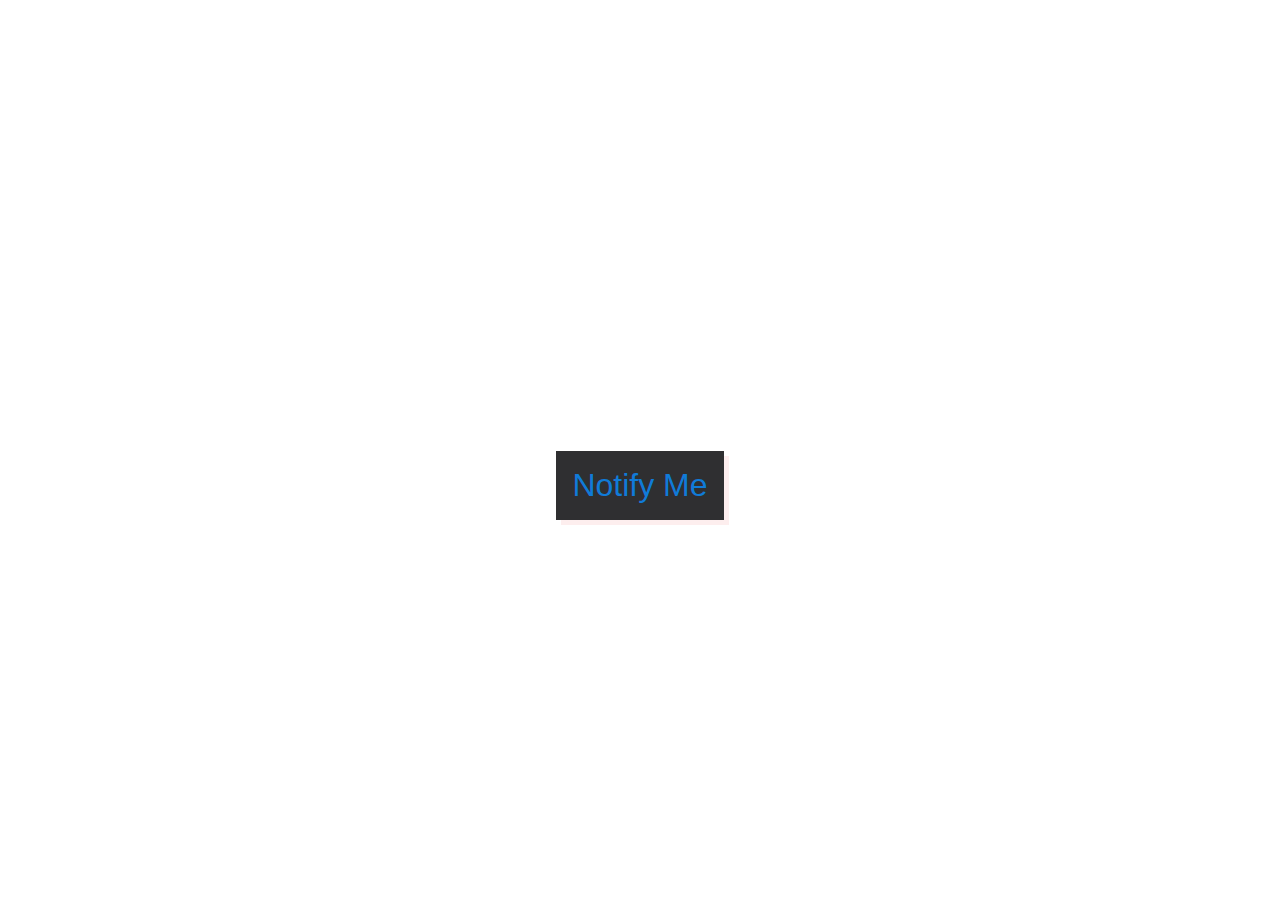
<file: Bell-Notification-Project/index.html>
<!DOCTYPE html>
<html lang="en">
<head>
    <meta charset="UTF-8">
    <meta name="viewport" content="width=device-width, initial-scale=1.0">
    <title>Bell Notification</title>
    <link rel="stylesheet" href="style.css">
    <link rel="stylesheet" href="https://cdnjs.cloudflare.com/ajax/libs/font-awesome/6.4.2/css/all.min.css" integrity="sha512-z3gLpd7yknf1YoNbCzqRKc4qyor8gaKU1qmn+CShxbuBusANI9QpRohGBreCFkKxLhei6S9CQXFEbbKuqLg0DA==" crossorigin="anonymous" referrerpolicy="no-referrer" />
</head>
<body>
    <div class="container">
        <div class="notification" id="_notification">
            <!-- <i class="fas fa-bell fa-3x bell"></i>    -->
        </div>
        <button class="button" id="_button"> Notify Me</button>
    </div>
    <script src="script.js"></script>
</body>
</html>
</file>
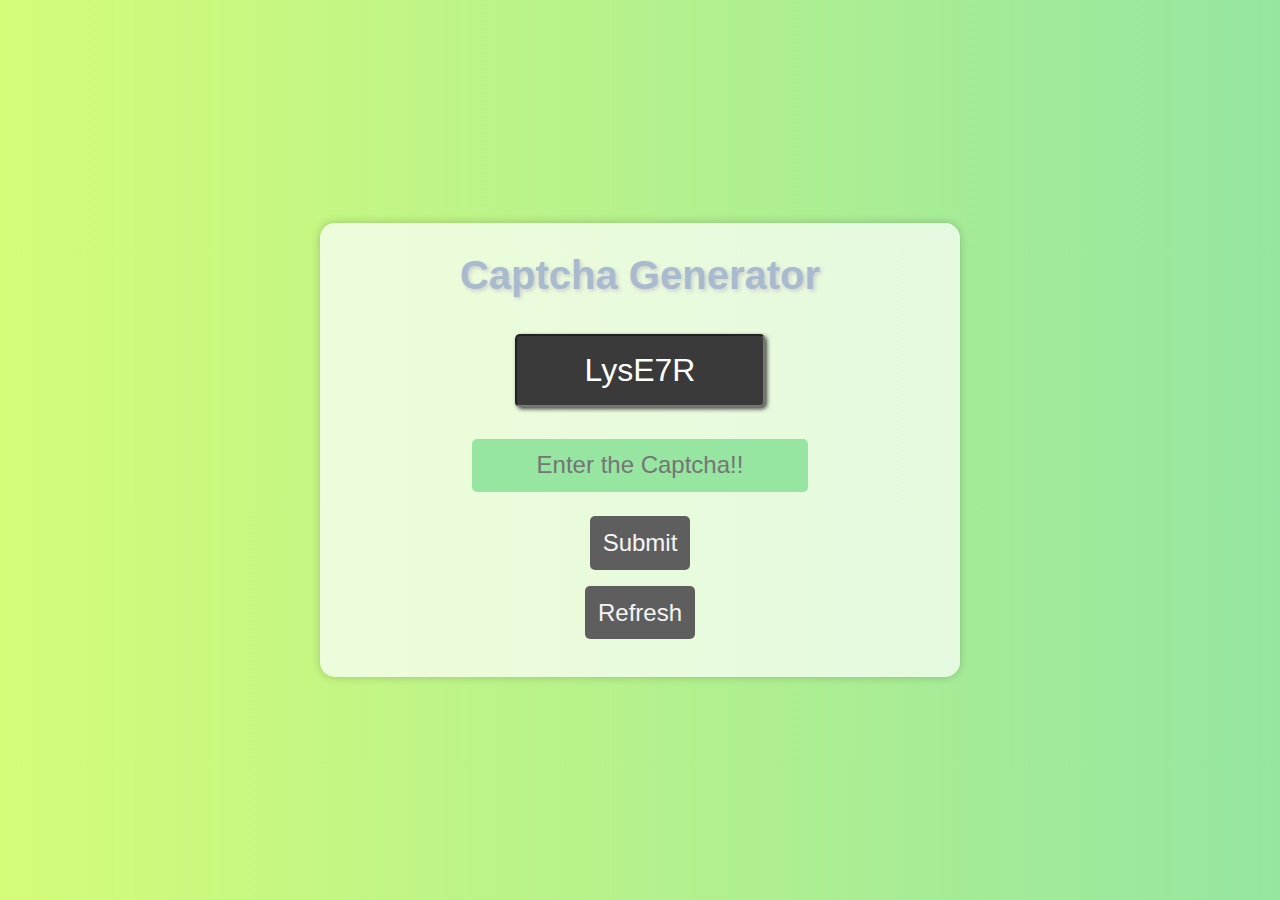
<file: Captcha-Generator/index.html>
<!DOCTYPE html>
<html lang="en">
<head>
    <meta charset="UTF-8">
    <meta name="viewport" content="width=device-width, initial-scale=1.0">
    <title>Captcha Generator</title>
    <link rel="stylesheet" href="style.css">
</head>
<body>
        <div class="container">
            <h2 class="status" id="_status"></h2>
            <div class="generator-box">
                <input type="text" readonly id="_generator" class="generator">
            </div>
            <div class="your-chance">
                <input type="text" class="client-text" id="_client-text" placeholder="Enter the Captcha!!">
            </div>
            <button class="submit" id="_submit" type="button">Submit</button>
            <button class="refresh" id="_refresh" type="button">Refresh</button>
        </div>
    <script src="script.js"></script>
</body>
</html>
</file>
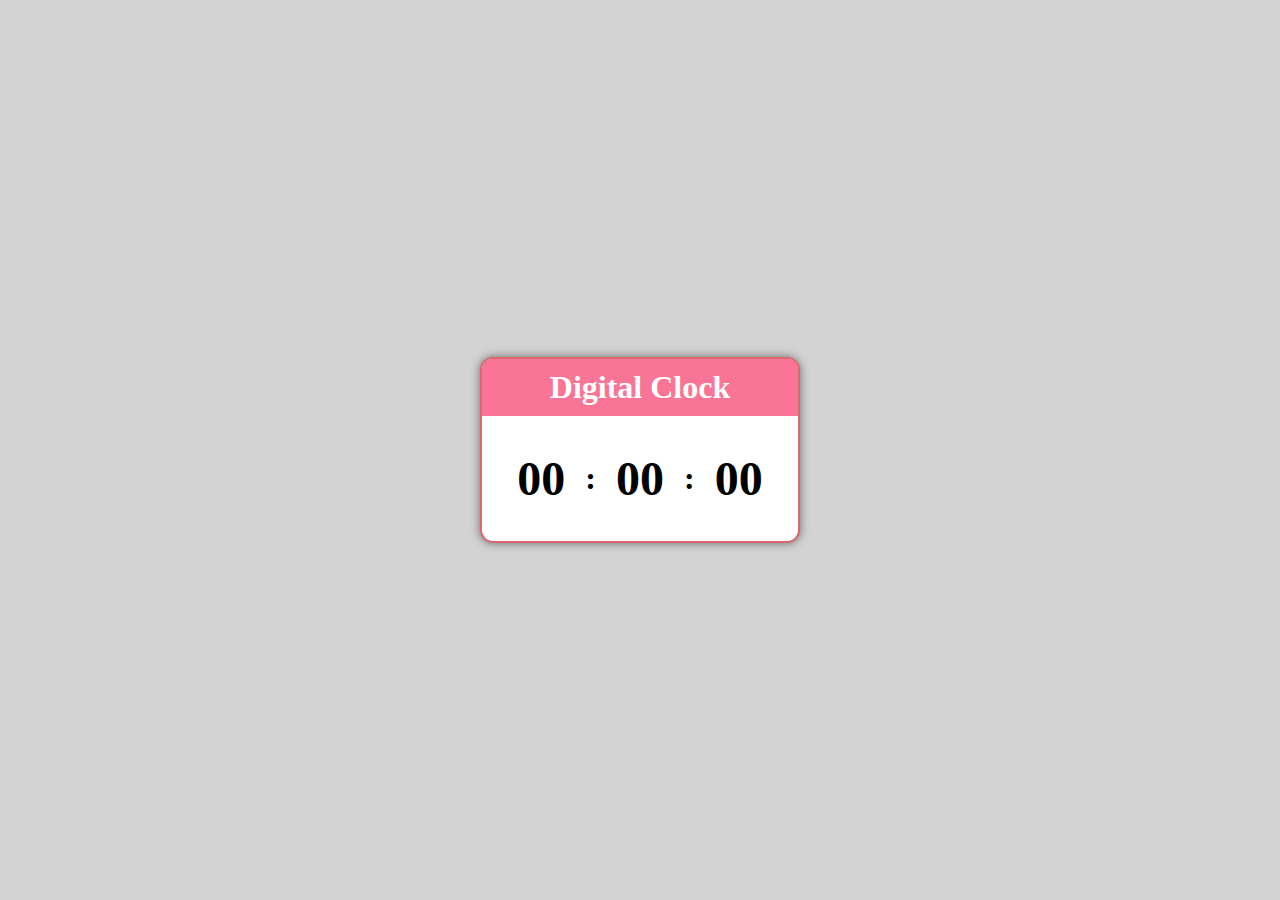
<file: Digital Clock/index.html>
<!DOCTYPE html>
<html lang="en">
<head>
    <meta charset="UTF-8">
    <meta http-equiv="X-UA-Compatible" content="IE=edge">
    <meta name="viewport" content="width=device-width, initial-scale=1.0">
    <title>Digital Clock</title>
    <link rel="stylesheet" href="style.css">
</head>
<body>

    <div class="container">
        <div class="card">
            <h1>Digital Clock</h1>
            <div class="clock">
                <span class="time-element" id ="hours">00</span>
                <span class="colon-element">:</span>
                <span class="time-element" id="minutes">00</span>
                <span class="colon-element">:</span>
                <span class="time-element" id="seconds">00</span>
            </div>
        </div>
    </div>

<script src="script.js"></script>
</body>
</html>
</file>
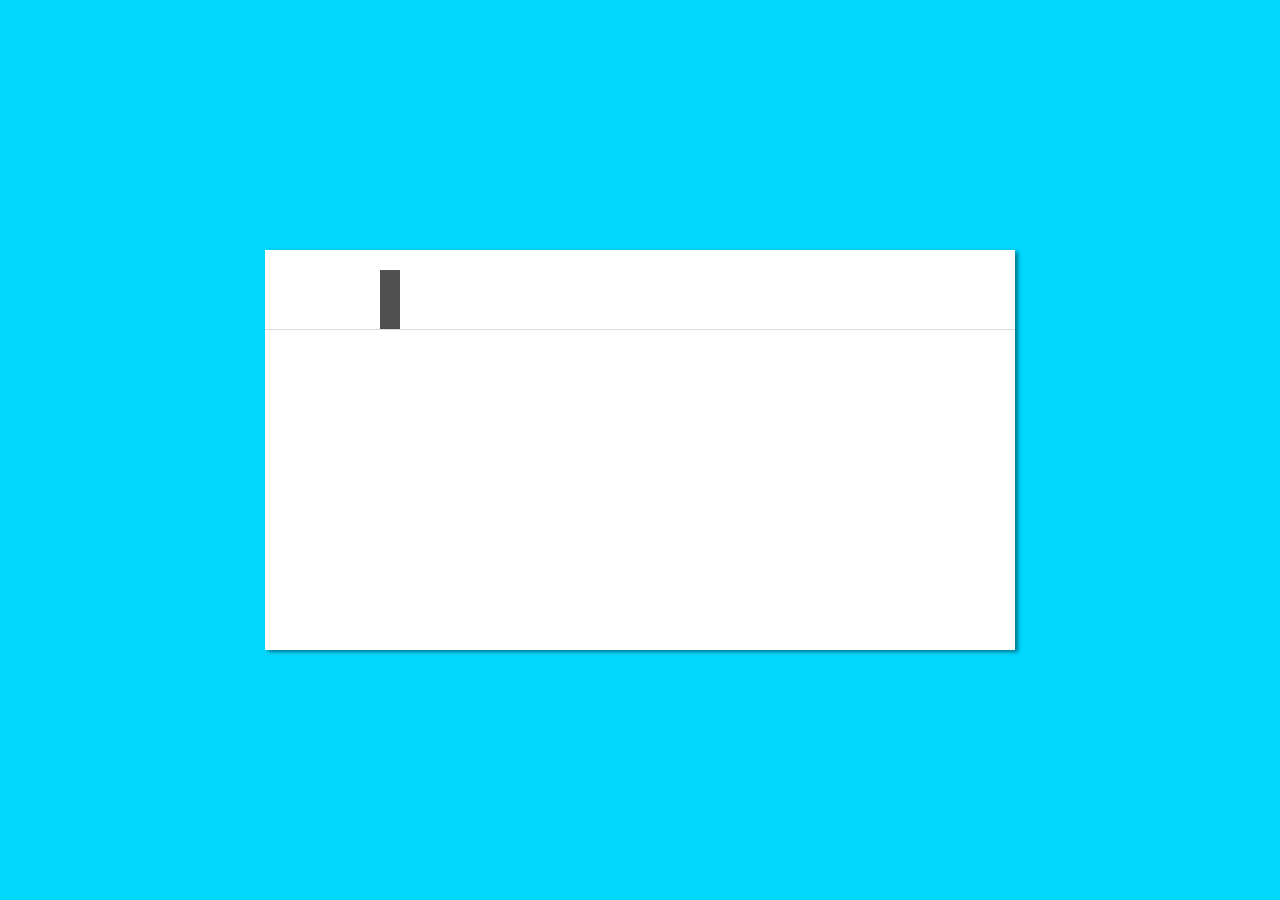
<file: JavaScript-Tabs-Preview/index.html>
<!DOCTYPE html>
<html lang="en">
<head>
    <meta charset="UTF-8">
    <meta name="viewport" content="width=device-width, initial-scale=1.0">
    <title>JavaScript Tabs</title>
    <link rel="stylesheet" href="style.css">
    <link rel="stylesheet" href="https://cdnjs.cloudflare.com/ajax/libs/font-awesome/6.4.2/css/all.min.css" integrity="sha512-z3gLpd7yknf1YoNbCzqRKc4qyor8gaKU1qmn+CShxbuBusANI9QpRohGBreCFkKxLhei6S9CQXFEbbKuqLg0DA==" crossorigin="anonymous" referrerpolicy="no-referrer" />
</head>
<body>

    <div class="container neon-glow">
        <div class="wrapper">
            <nav>
                <a href="#rect" class="link react"><i class="fab fa-react"></i></a>
                <a href="#vue" class="link vue"><i class="fab fa-vuejs"></i></a>
                <a href="#angular" class="link angular"><i class="fab fa-angular"></i></a>
            </nav>
            <div class="info">
                <div class="item active">
                    <i class="big-icon"></i>
                </div>
            </div>
        </div>
    </div>

    <script src="script.js"></script>
</body>
</html>
</file>
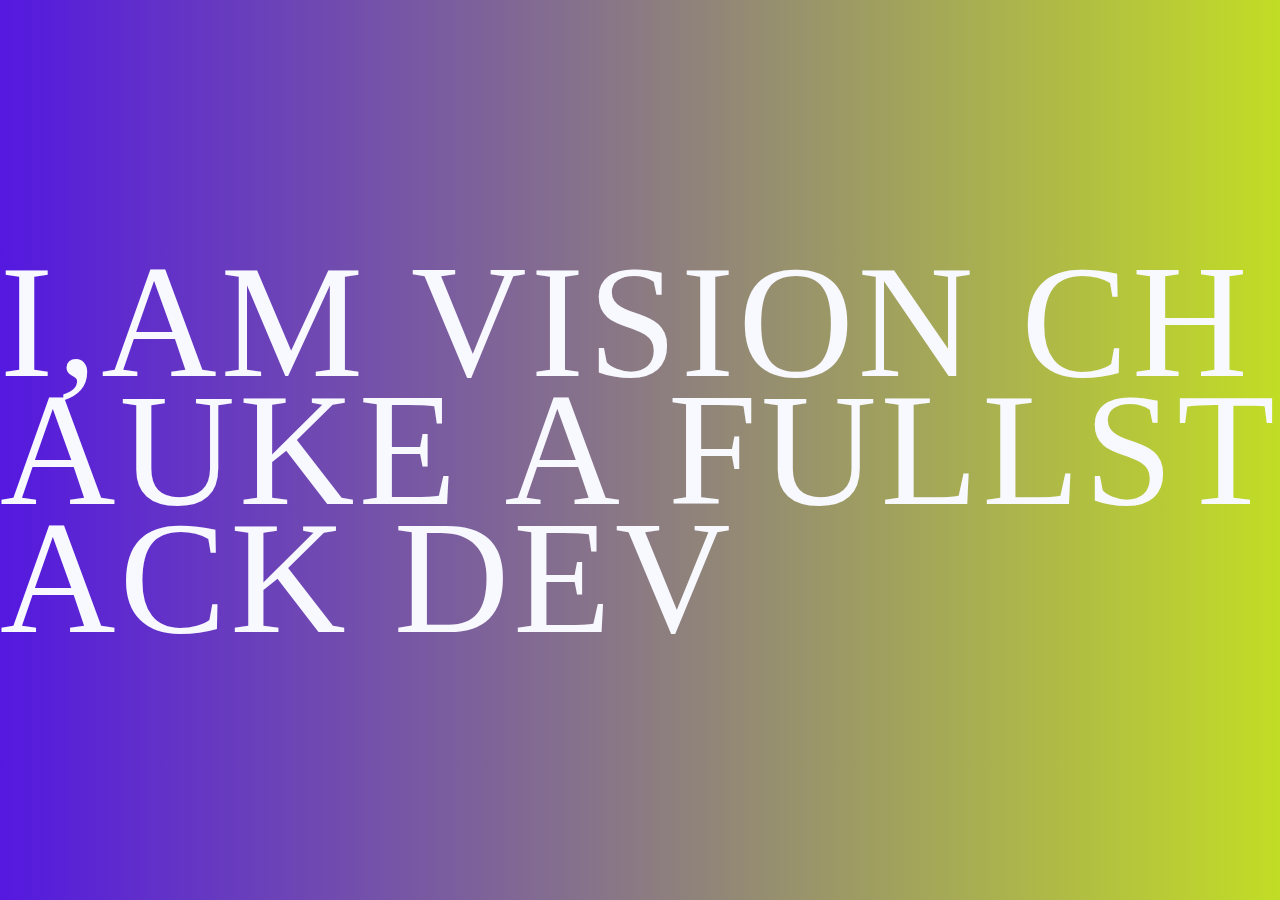
<file: Jumping-Letters Walpaper/index.html>
<!DOCTYPE html>
<html lang="en">
<head>
    <meta charset="UTF-8">
    <meta name="viewport" content="width=device-width, initial-scale=1.0">
    <title>Jumping Letters</title>
    <link rel="stylesheet" href="style.css">
</head>
<body>

    <div class="letters">
    <span>I</span>
    <span>,</span>
    <span>A</span>
    <span>M</span>
    <span>&nbsp;</span>
    <span>V</span>
    <span>I</span>
    <span>S</span>
    <span>I</span>
    <span>O</span>
    <span>N</span>
    <span>&nbsp;</span>
    <span>C</span>
    <span>H</span>
    <span>A</span>
    <span>U</span>
    <span>K</span>
    <span>E</span>
    <span>&nbsp;</span>
    <span>A</span>
    <span>&nbsp;</span>
    <span>F</span>
    <span>U</span>
    <span>L</span>
    <span>L</span>
    <span>S</span>
    <span>T</span>
    <span>A</span>
    <span>C</span>
    <span>K</span>
    <span>&nbsp;</span>
    <span>D</span>
    <span>E</span>
    <span>V</span>
</div>


    <script src="app.js"></script>
</body>
</html>
</file>
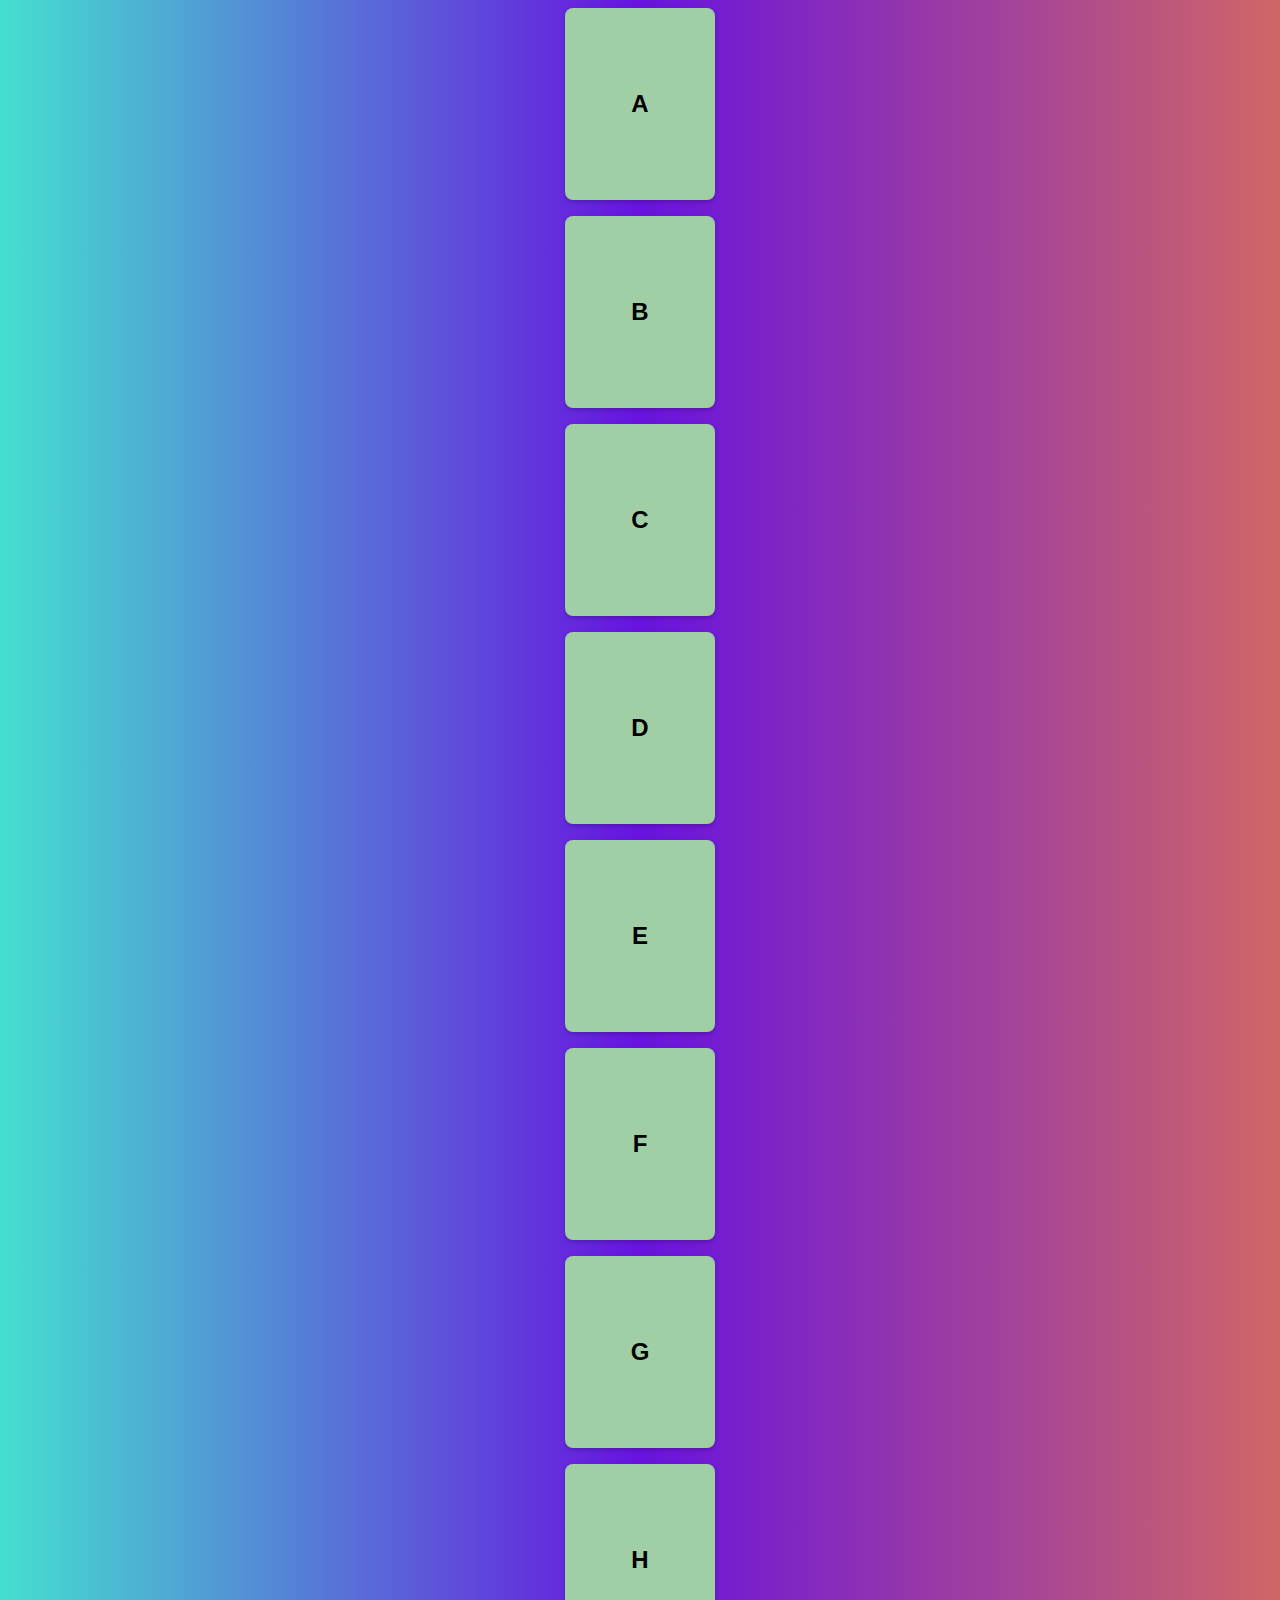
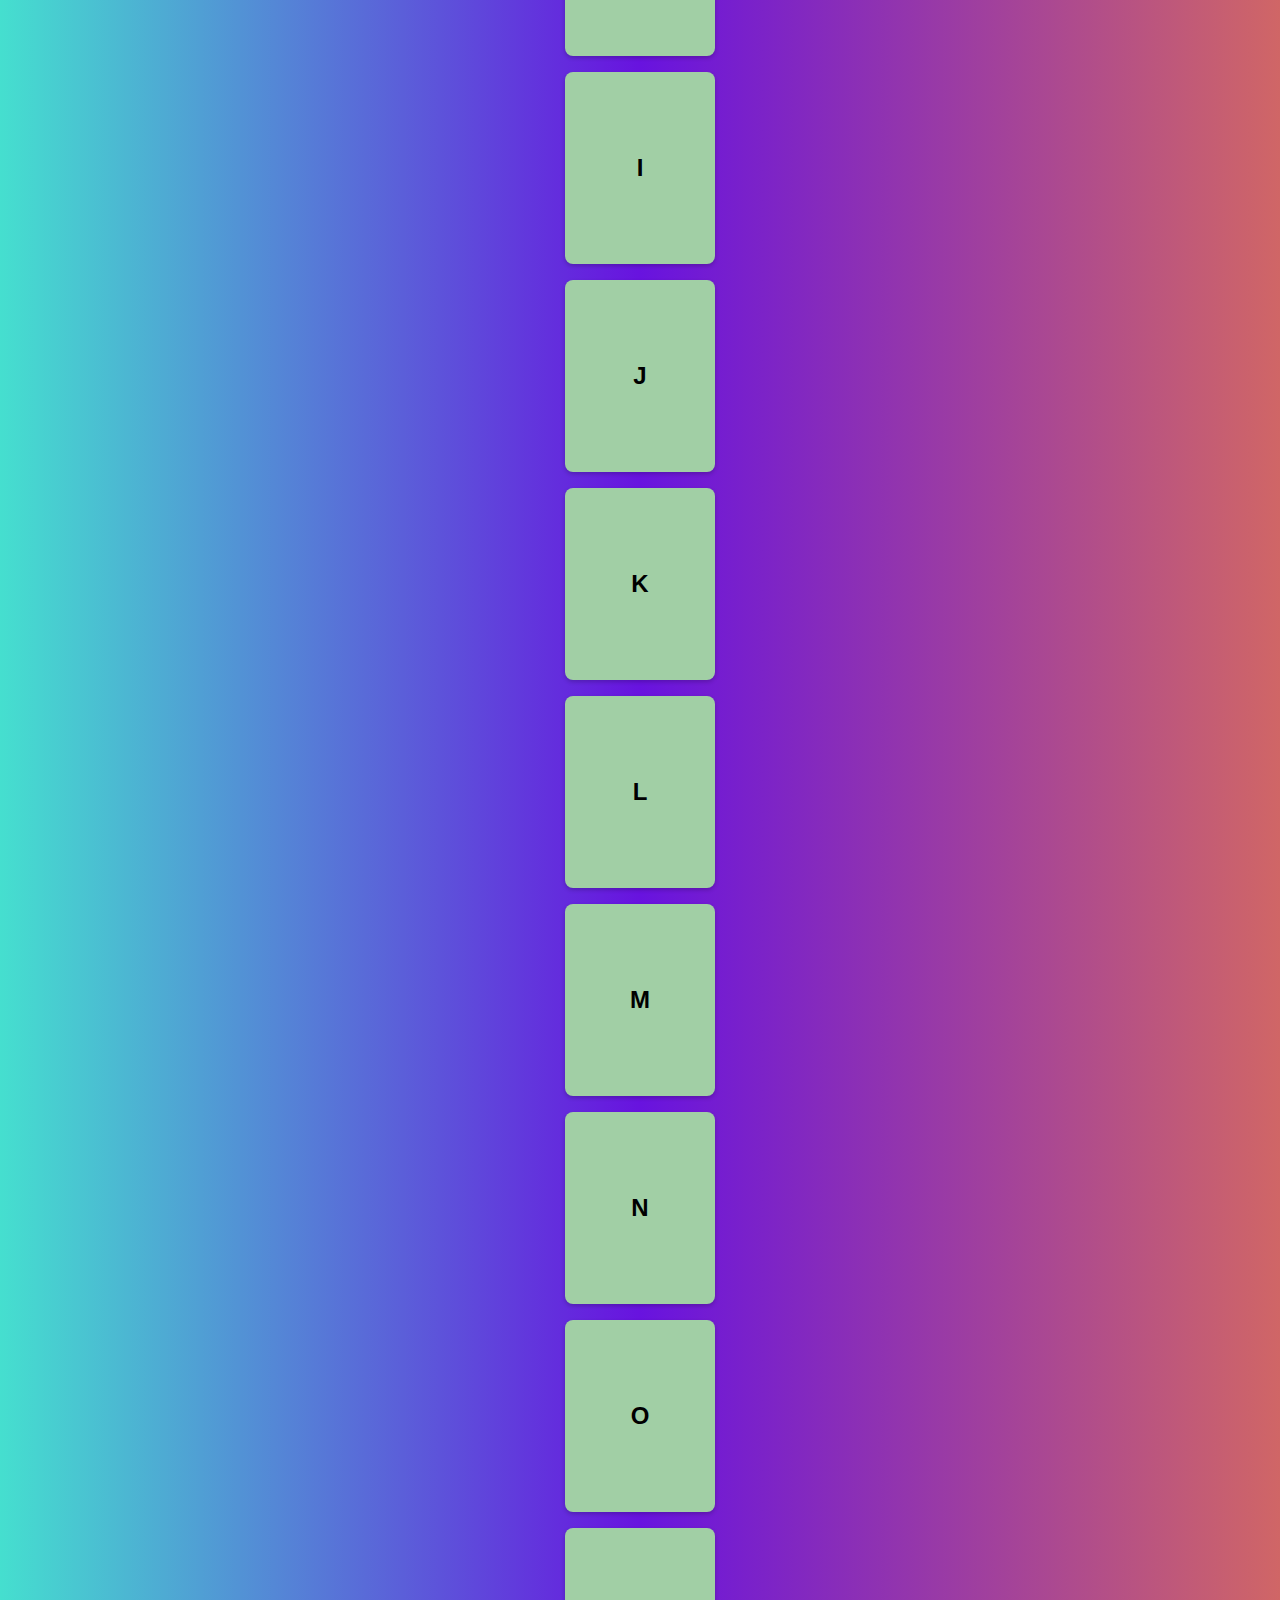
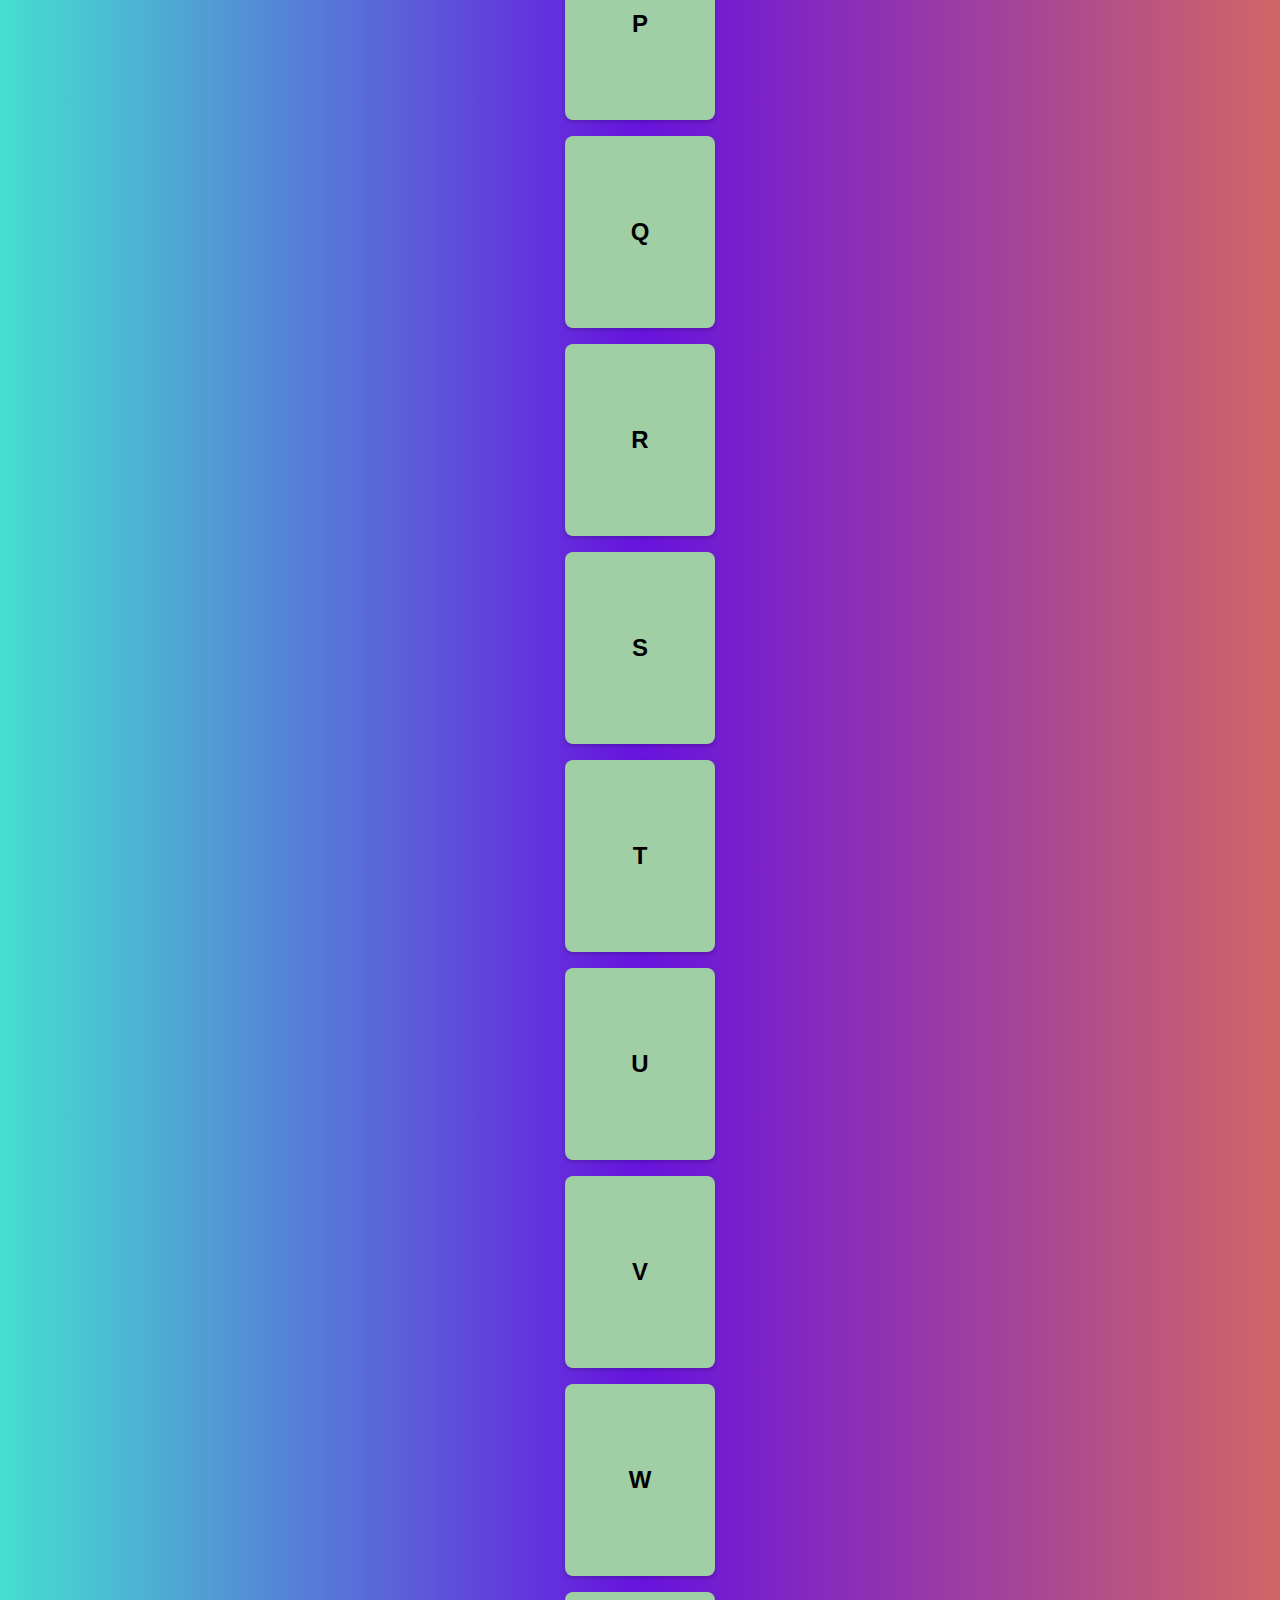
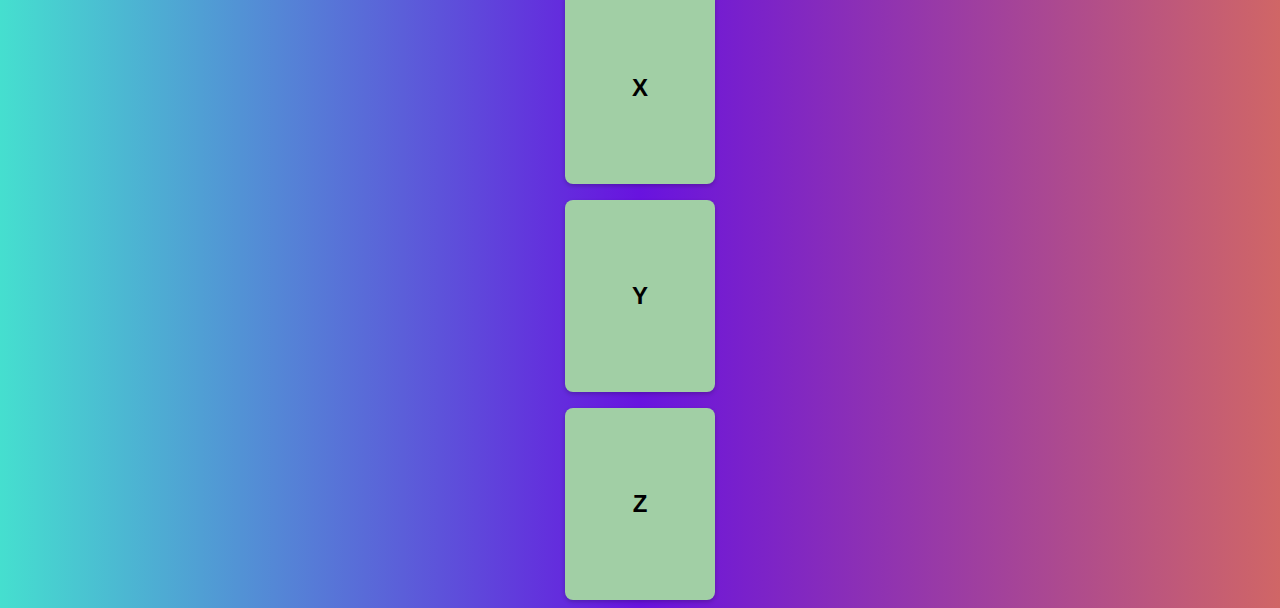
<file: Scrollbar-Indicator/index.html>
<!DOCTYPE html>
<html lang="en">
<head>
    <meta charset="UTF-8">
    <meta name="viewport" content="width=device-width, initial-scale=1.0">
    <title>Scrollbar Indicator</title>
    <link rel="stylesheet" href="style.css">
</head>
<body>

    <div class="indicator" id="scrollIndicator">
    </div>

    <div class="text">
      <h2><span>A</span></h2>
      <h2><span>B</span></h2>
      <h2><span>C</span></h2>
      <h2><span>D</span></h2>
      <h2><span>E</span></h2>
      <h2><span>F</span></h2>
      <h2><span>G</span></h2>
      <h2><span>H</span></h2>
      <h2><span>I</span></h2>
      <h2><span>J</span></h2>
      <h2><span>K</span></h2>
      <h2><span>L</span></h2>
      <h2><span>M</span></h2>
      <h2><span>N</span></h2>
      <h2><span>O</span></h2>
      <h2><span>P</span></h2>
      <h2><span>Q</span></h2>
      <h2><span>R</span></h2>
      <h2><span>S</span></h2>
      <h2><span>T</span></h2>
      <h2><span>U</span></h2>
      <h2><span>V</span></h2>
      <h2><span>W</span></h2>
      <h2><span>X</span></h2>
      <h2><span>Y</span></h2>
      <h2><span>Z</span></h2>
    </div>

    <script src="script.js"></script>
</body>
</html>
</file>
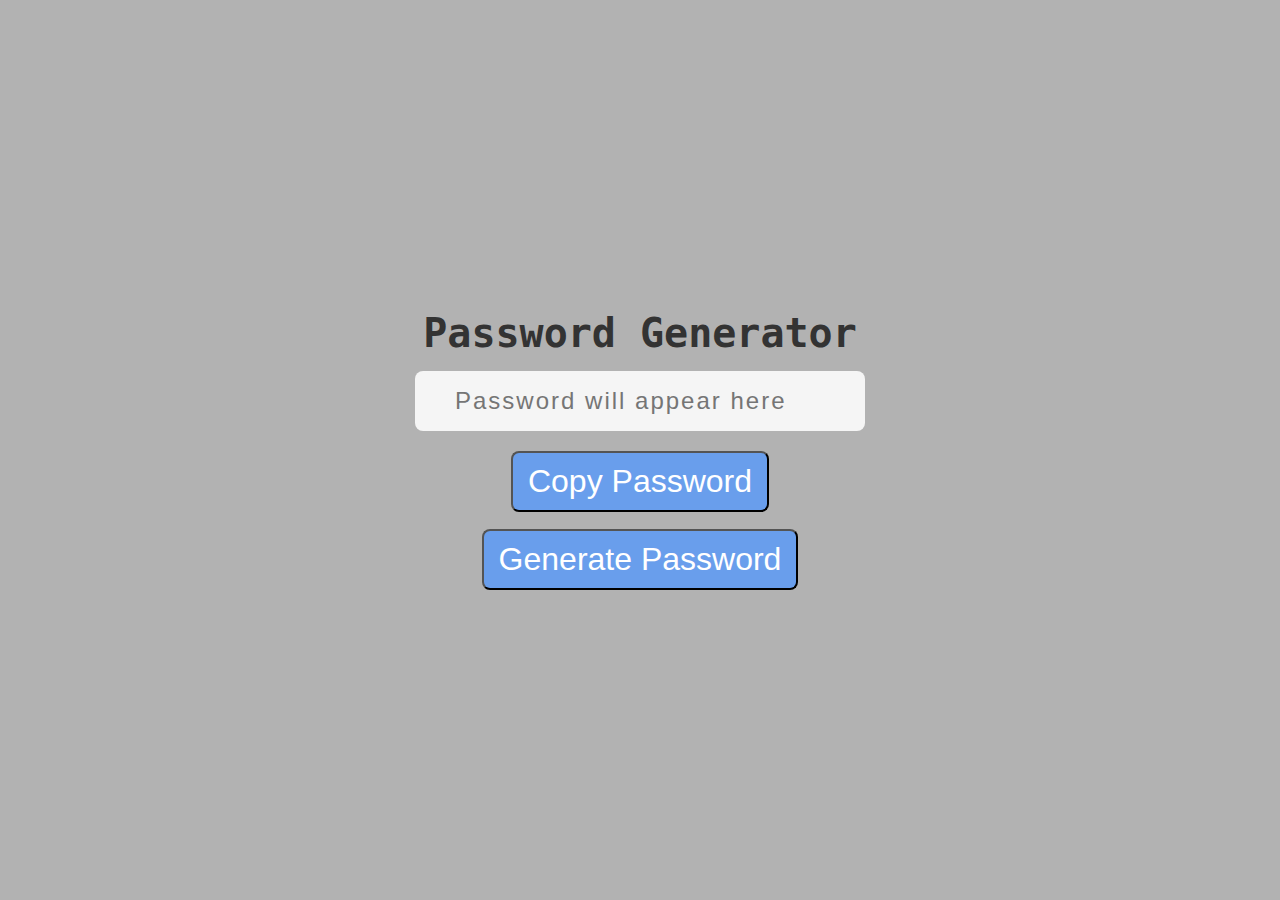
<file: Simple-Password-Generator/index.html>
<!DOCTYPE html>
<html lang="en">
<head>
    <meta charset="UTF-8">
    <meta name="viewport" content="width=device-width, initial-scale=1.0">
    <title>Password Generator</title>
    <link rel="stylesheet" href="style.css">
</head>
<body>

    <div class="container">
        <h1>Password Generator</h1>
        <input type="text" id="password" placeholder="Password will appear here">
        <button id="copyButton" class="button">Copy Password</button>
        <button id="generateButton" class="button">Generate Password</button>
        <div class="show"><span id="generatedPassword"></span></div>
    </div>
    <script src="script.js"></script>
</body>
</html>
</file>
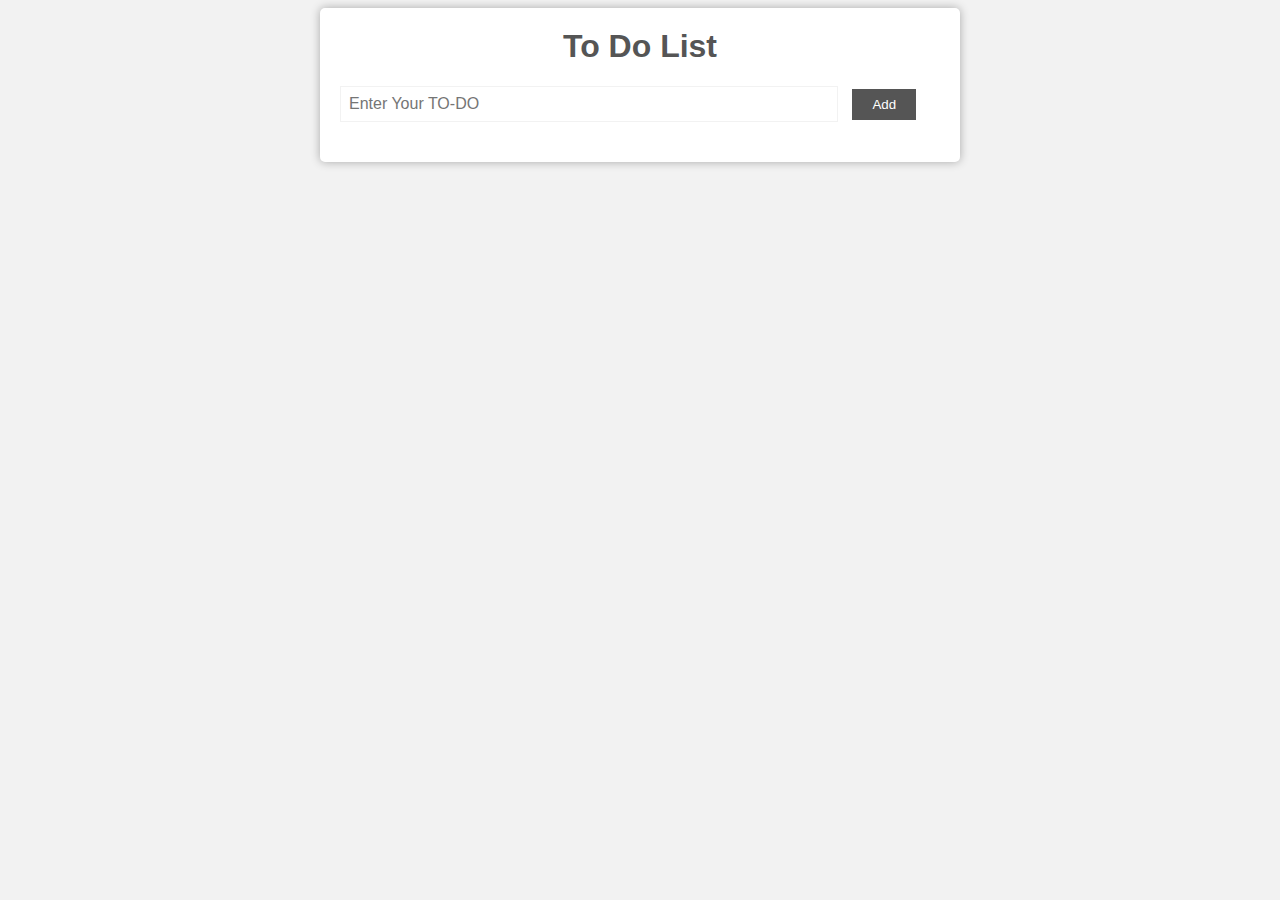
<file: To-Do Application/To-Do-List Project-Web/index.html>
<!DOCTYPE html>
<html lang="en">
<head>
    <meta charset="UTF-8">
    <meta http-equiv="X-UA-Compatible" content="IE=edge">
    <meta name="viewport" content="width=device-width, initial-scale=1.0">
    <title>Simple To-Do List</title>
    <link rel="stylesheet" href="style.css">
</head>
<body>
    <div class="container">
        <h1>To Do List</h1>
        <input type="text" id="newToDoInput" placeholder="Enter Your TO-DO">
        <button id="addTodoBtn">Add</button>
        <ul id="todoList"></ul>
    </div>

<script src="script.js"></script>
</body>
</html>
</file>
<file: Bell-Notification-Project/style.css>
*{
    box-sizing:border-box;
    margin: 0;
    padding: 0;
}

body{
    display: flex;
    justify-content: center;
    align-items: center;
    min-height: 100vh;
}

.container{
    display: flex;
    justify-content: center;
    align-items: center;
    flex-direction: column;
}

.button{
    cursor: pointer;
    background-color: rgb(47, 47, 49);
    color: rgb(16, 123, 216);
    text-align: center;
    padding: 1rem;
    margin: 1rem;
    border: none;
    outline: none;
    box-shadow: 5px 5px 0px rgba(240, 93, 93, 0.1);
    z-index: 999;
    transition: 0.5s;
    font-size: 2rem;
}

.button:active{
    transform: translateY(10%) translateX(10%);
    box-shadow: 0px 0px 0px #60abe9;
}

.notification{
    width: 50px;
    display: flex;
    justify-content: center;
    align-items: center;
    height: inherit;
    position: relative;
    color: #eee5e5;
}

.notification::after{
    min-width: 20px;
    height: 20px;
    content: attr(data-count);
    display: flex;
    justify-content: center;
    align-items: center;
    background-color: rgb(236, 36, 36);
    position: absolute;
    top: -5px;
    right: 5px;
    transition: 0.3s;
    border-radius: 50%;
    opacity: 0;
    transform: scale(0.5);
}

.notification::before{
    content: "\f0f3";
    font-family: "FontAwesome";
    display: block;
    color: black;
    font-size: 3rem;
    margin-bottom: 1rem;
}

.notification.count::after{
  opacity: 1;
  transform: scale(1);
}

.notification.notify::before{
    animation:bell 1s ease-out;
    transform-origin: center top ;
}

@keyframes bell {
    0% {
      transform: rotate(40deg);
    }
    12.5% {
      transform: rotate(-35deg);
    }
    25% {
      transform: rotate(30deg);
    }
    37.5% {
      transform: rotate(-25deg);
    }
    50% {
      transform: rotate(20deg);
    }
    62.5% {
      transform: rotate(-15deg);
    }
    75% {
      transform: rotate(10deg);
    }
    87.5% {
      transform: rotate(-5deg);
    }
    100% {
      transform: rotate(0deg);
    }
  }
</file>
<file: Captcha-Generator/style.css>
*{
box-sizing: border-box;
margin: 0;
padding: 0;
font-family: sans-serif;
}

body{
    display: flex;
    flex-direction: column;
    justify-content: center;
    align-items: center;
    min-height: 100vh;
    background: linear-gradient(to right,#d4fc79,#96e6a1);
    animation: colorChange 10s infinite alternate;
}

@keyframes colorChange {
    0%{
        background: #e0c3fc;
    }
    100%{
        background: #c3e8fc;
    }
}

.container{
    display: flex;
    flex-direction: column;
    align-items: center;
    background: rgba(255, 255, 255, 0.7);
    padding: 30px;
    border-radius: 15px;
    box-shadow: 0px 0px 10px rgba(0, 0, 0, 0.2);
    width: 50%;
}

h2{
    font-size: 2.5rem;
    text-align: center;
    color: #a8bace;
    text-shadow: 2px 2px 4px #ccc;
    margin-bottom: 20px;
}

div{
    margin: 1rem;
}

button{
    margin: 0.5rem;
    font-size: 1.5rem;
    padding: 0.8rem;
    cursor: pointer;
    border: none;
    border-radius: 5px;
    transition: background-color 0.3s, transform 0.2s;
}

button:hover{
    transform: scale(1.1);
}

.generator{
font-size: 2rem;
padding: 1rem;
background: #3a3a3a;
color: #fff;
text-align: center;
border-radius: 5px;
width: 250px;
box-shadow: 2px 2px 4px #444;
}

.client-text{
    text-align: center;
    width: 100%;
    padding: 0.8rem;
    font-size: 1.5rem;
    border: none;
    border-radius: 5px;
    background: #96e6a1;
}

.submit{
    background-color: #5e5e5e;
    color: whitesmoke;
}

.submit:hover{
    background: #828282;
}

.refresh{
    background-color: #5e5e5e;
    color: whitesmoke;
}

.refresh:hover{
    background-color: #e0e0e0;

}
</file>
<file: Digital Clock/style.css>
body{
    margin: 0;
    padding: 0;
    border-style: border-box;
}

.container{
    display: flex;
    flex-direction: column;
    justify-content: center;
    align-items: center;
    height: 100vh;
    background-color: #D3D3D3;
}

.card{

    background-color: #fff;
    border-radius: 13px;
    box-shadow: 0px 0px 10px rgba(0, 0, 0, 0.5);
    border: 2px solid hsl(357, 61%, 63%);
    max-width: 400px;
}

h1{
    text-align: center;
    background-color: #fa7495 ;
    padding-top: 10px;
    padding-bottom: 10px;
    margin-top: 0px;
    margin-bottom: 10px;
    overflow: hidden;
    color:#fff;
    border-radius: 10px 10px 0px 0px;

}

.clock{
    padding: 25px;
    display: flex;
    align-items: center;
    margin-bottom: 10px;
}

.time-element{
    font-size: 48px;
    font-weight: bold;
    color: #000;
    margin: 0px 10px;
}

.colon-element{
    font-size: 32px;
    font-weight: bold;
    color: #000;
    margin: 0px 10px;

}
</file>
<file: JavaScript-Tabs-Preview/style.css>
* {
    box-sizing: border-box;
    margin: 0;
    padding: 0;
    scroll-behavior: smooth;
  }

  body {
    background-color: #00d8ff;
    display: grid;
    place-items: center;
    height: 100vh;
    transition: all 1s;
  }

  .wrapper {
    width: 750px;
    height: 400px;
    box-shadow: 0px 2px 4px black;
    background: white;
    overflow: hidden;
    z-index: 3;
  }

  .container {
    position: relative;
    width: 750px;
    height: 400px;
    overflow: hidden;
    box-shadow: 3px 2px 4px rgba(0, 0, 0, 0.459);
  }

  nav {
    position: absolute;
    top: 5%;
    left: 0;
    width: 100%;
    height: 60px;
    display: flex;
    justify-content: space-around;
    border-bottom: 1px solid gainsboro;
    z-index: 8;
    background: white;
    color: rgb(150, 240, 177);
  }

  nav a {
    padding: 10px;
    text-decoration: none;
    color: gray;
    font-size: 1.5rem;
    transition: all 0.3s;
  }

  .link:hover {
    color: #333; /* Change tab text color on hover */
  }


  .link.tabOne {
    background-color: #4e5052;
    color: white;
  }

  .link.tabTwo {
    background-color: #42b883;
    color: white;
  }

  .link.tabThree {
    background-color: #b52e31;
    color: white;
  }


  .info {
    display: flex;
    width: 750px;
    height: 100%;
    padding-top: 2rem;
  }

  .item {
    width: 850px;
    color: #000;
    background: #fff;
    display: flex;
    justify-content: center;
    align-items: center;
    flex-direction: column;
  }

  .link {
    transition: all 0.3s;
  }


  .neon-glow {
    animation: neon-glow-animation 1.5s infinite alternate;
  }

  @keyframes neon-glow-animation {
    0% {
      box-shadow: 0px 0px 10px rgba(255, 0, 0, 1);
    }
    100% {
      box-shadow: 0px 0px 20px rgba(255, 0, 0, 1);
    }
  }

  .item.active i {
    font-size: 9rem; /* Adjust icon size for active tab */
  }
</file>
<file: Jumping-Letters Walpaper/style.css>
*{
    box-sizing: border-box;
    margin: 0;
    padding: 0;
}

body{
    display: flex;
    justify-content: center;
    align-items: center;
    min-height: 100vh;
    flex-direction: column;
    background: linear-gradient(to right,#5418e0,#c2dd25);
}

.letters{
    perspective: 1000px;
    font-family: cursive;
    color: ghostwhite;
}

.letters span{
    cursor: pointer;
    display: inline-block;
    user-select: none;
    line-height: 0.8;
    font-size: 10rem;
}

.letters span.active{
    animation: jump 2s ease-in-out;
    transform-origin: bottom left;

}

@keyframes jump {
    0%{
        transform: translate(0,0) rotate(180deg)
    }
    25%{
        transform: scale(2) translate(0,-150px)
    }
    75%{
        transform: scale(1.1,1.1) translate(0,200px);
    }
    100%{
        transform: translate(0,0) rotate(360deg);
    }


}
</file>
<file: Scrollbar-Indicator/style.css>
*{
    box-sizing: border-box;
    margin: 0;
    padding: 0;
    background: linear-gradient(to right,
    #45dfcf,#6813df,#d06666);;
    font-family: sans-serif;
}

.text{
    color: #000;
    line-height: 10rem;
    text-align: center;
}

span{
    background: #a1cfa5;
    padding: 1rem;
    border-radius: 8px;
    box-shadow: 0px 2px 4px rgba(0, 0, 0, 0.2);
    margin: 0.5rem;
    display: inline-block;
    transition: transform 0.2s;
    width: 150px;
}

span:hover{
    transform: scale(1.05);
}

.indicator{
    background: linear-gradient(
        to right,#e1a732,#da6195,#262b2a);

    height: 20px;
    border-radius: 4px;
    width: 20%;
    position: fixed;
    top: 0px;
}
</file>
<file: Simple-Password-Generator/style.css>
*{
    box-sizing: border-box;
    margin: 0;
    padding: 0;
    user-select: none;
}

body{
    display: flex;
    align-items: center;
    justify-content: center;
    min-height: 100vh;
    background-color: #b2b2b2;
    font-family: monospace;
}

.container{
    position: relative;
    width: 450px;
    text-align: center;
}

.container h1{
    font-size: 2.5rem;
    color: #333;
}

.container input{
    position: relative;
    width: 100%;
    height: 60px;
    border: none;
    margin: 15px 0px 20px;
    background-color: #f5f5f5;
    outline: none;
    padding: 0 40px;
    font-size: 1.5rem;
    letter-spacing: 2px;
    border-radius: 8px;
    color: #333;
    box-shadow: inset 20px 20px 60px #fff, inset -20px -20px -20px #ccc;
}

.container .button{
    display: inline-block;
    position: relative;
    cursor: pointer;
    background-color: #699eec;
    color: #fff;
    font-size: 2rem;
    padding: 10px 15px;
    border-radius: 8px;
    transition: background-color 0.3s;
}

.container .button:hover{
    background-color: #789af7;
    color: #333;
}

#copyButton{
    margin-bottom: 1.1rem;
}

.show{
    position: fixed;
    top: 0;
    left: 0;
    height: 100vh;
    width: 100%;
    background: #7f9a8b;
    color: #fff;
    text-align: center;
    font-size: 5rem;
    display: none;
}

.show.active{
    display: flex;
    justify-content: center;
    align-items: center;
}

@media only screen and (max-width:600px){
    .show{
        font-size: 1.5rem;
    }
}
</file>
<file: To-Do Application/To-Do-List Project-Web/style.css>
body{

    font-family: Arial, sans-serif;
    background-color: #f2f2f2;
}

.container{
    max-width: 600px;
    margin: 0 auto;
    padding: 20px;
    background-color: #fff;
    border-radius: 5px;
    box-shadow: 0 0 10px rgba(0, 0, 0, 0.3);
}

h1{
    margin-top: 0;
    text-align: center;
    color: #555;
}

input[type="text"]{
    padding: 8px;
    font-size: 16px;
    border: 1px solid #f2f2f2;
    border-radius: 2px solid #ccc;
    width: 80%;
    margin-right: 10px;
}

button{
    padding:  8px 20px;
    background-color: #555;
    color: #fff;
    border: none;
    cursor: pointer;
}

button:hover{
    background-color: #333;
}

ul{
    list-style: none;
    padding: 0;
    margin-top: 20px;
}

li{
    padding: 10px;
    background-color: #eee;
    margin-bottom: 5px;
    border-radius: 5px;
    display: flex;
    justify-content: space-between;
    align-items: center;
}

li:last-child{
    margin-bottom: 0px;
}

.delete-todo-btn{
    background-color: red;
    color: white;
    border: none;
    padding: 5px 10px;
    border-radius: 3px;
    cursor: pointer;
}

.delete-todo-btn:hover{
    background-color: #d32f2f;

}
</file>
